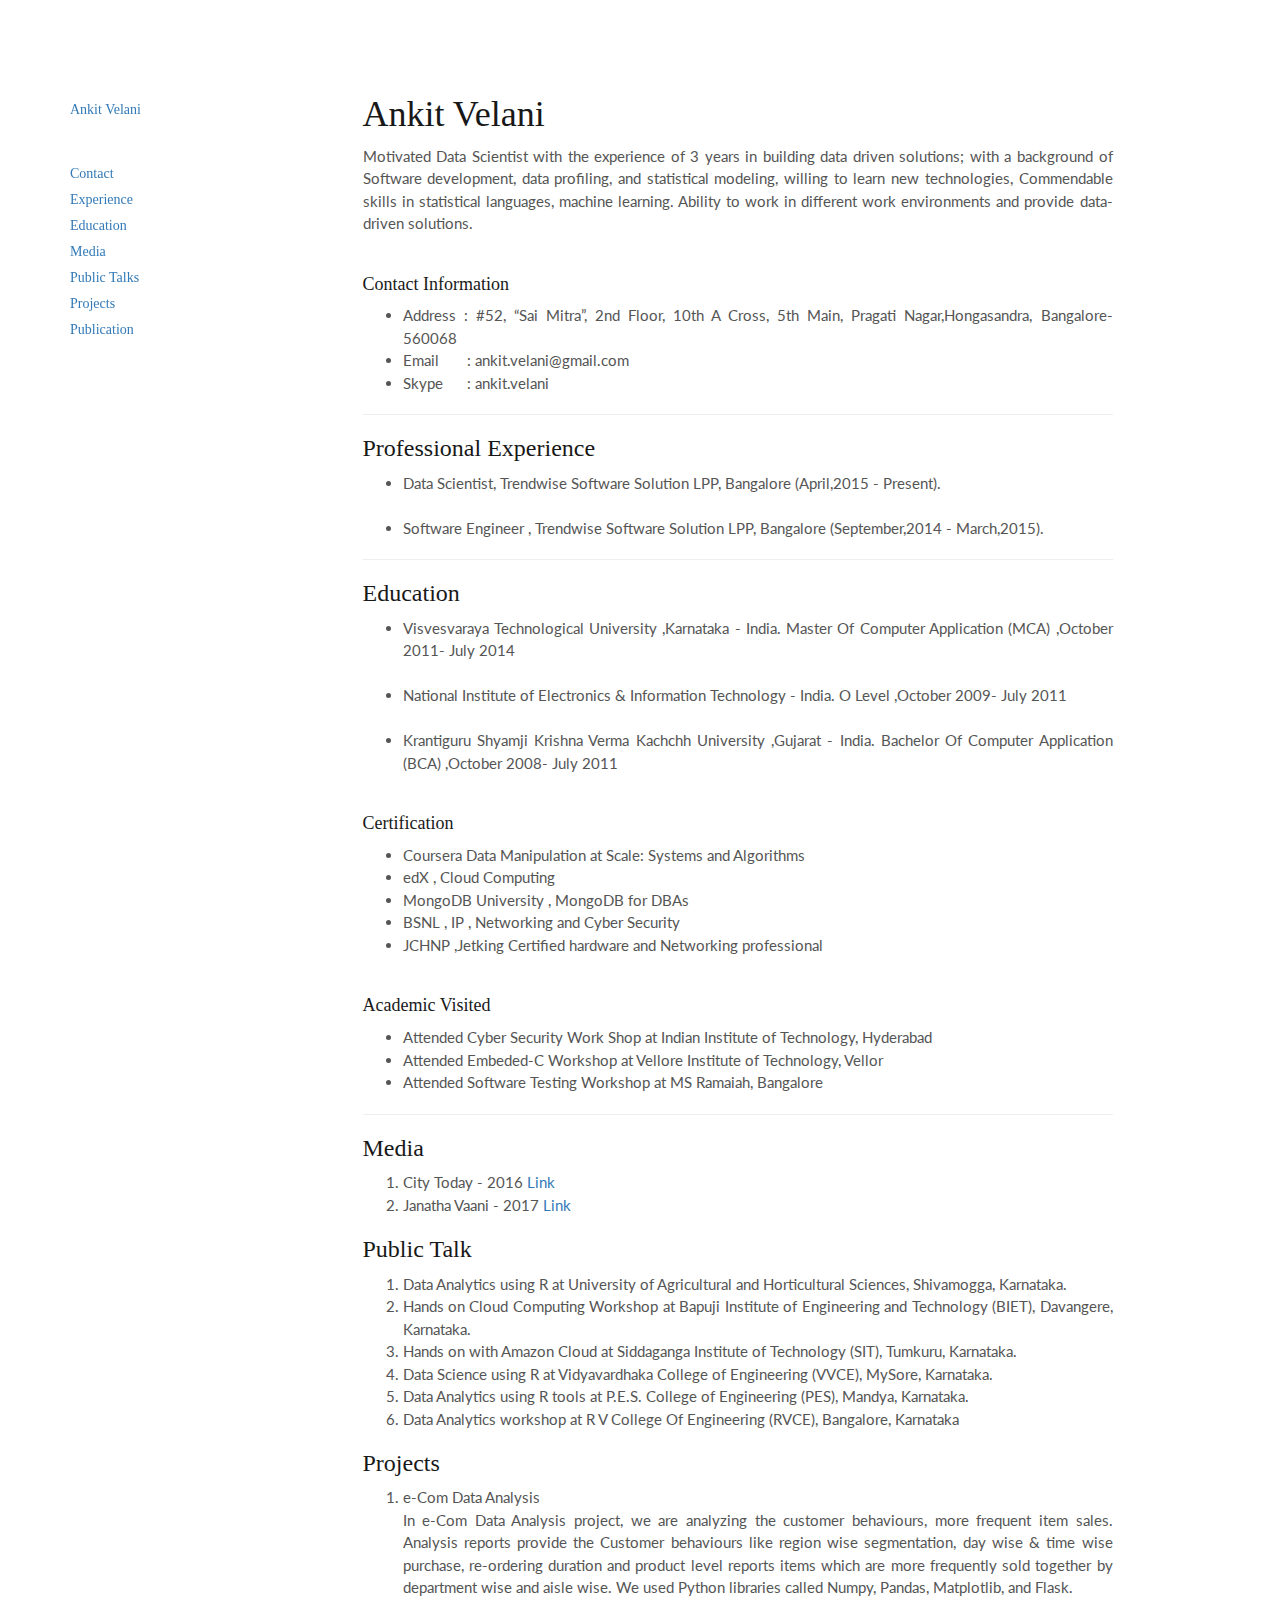
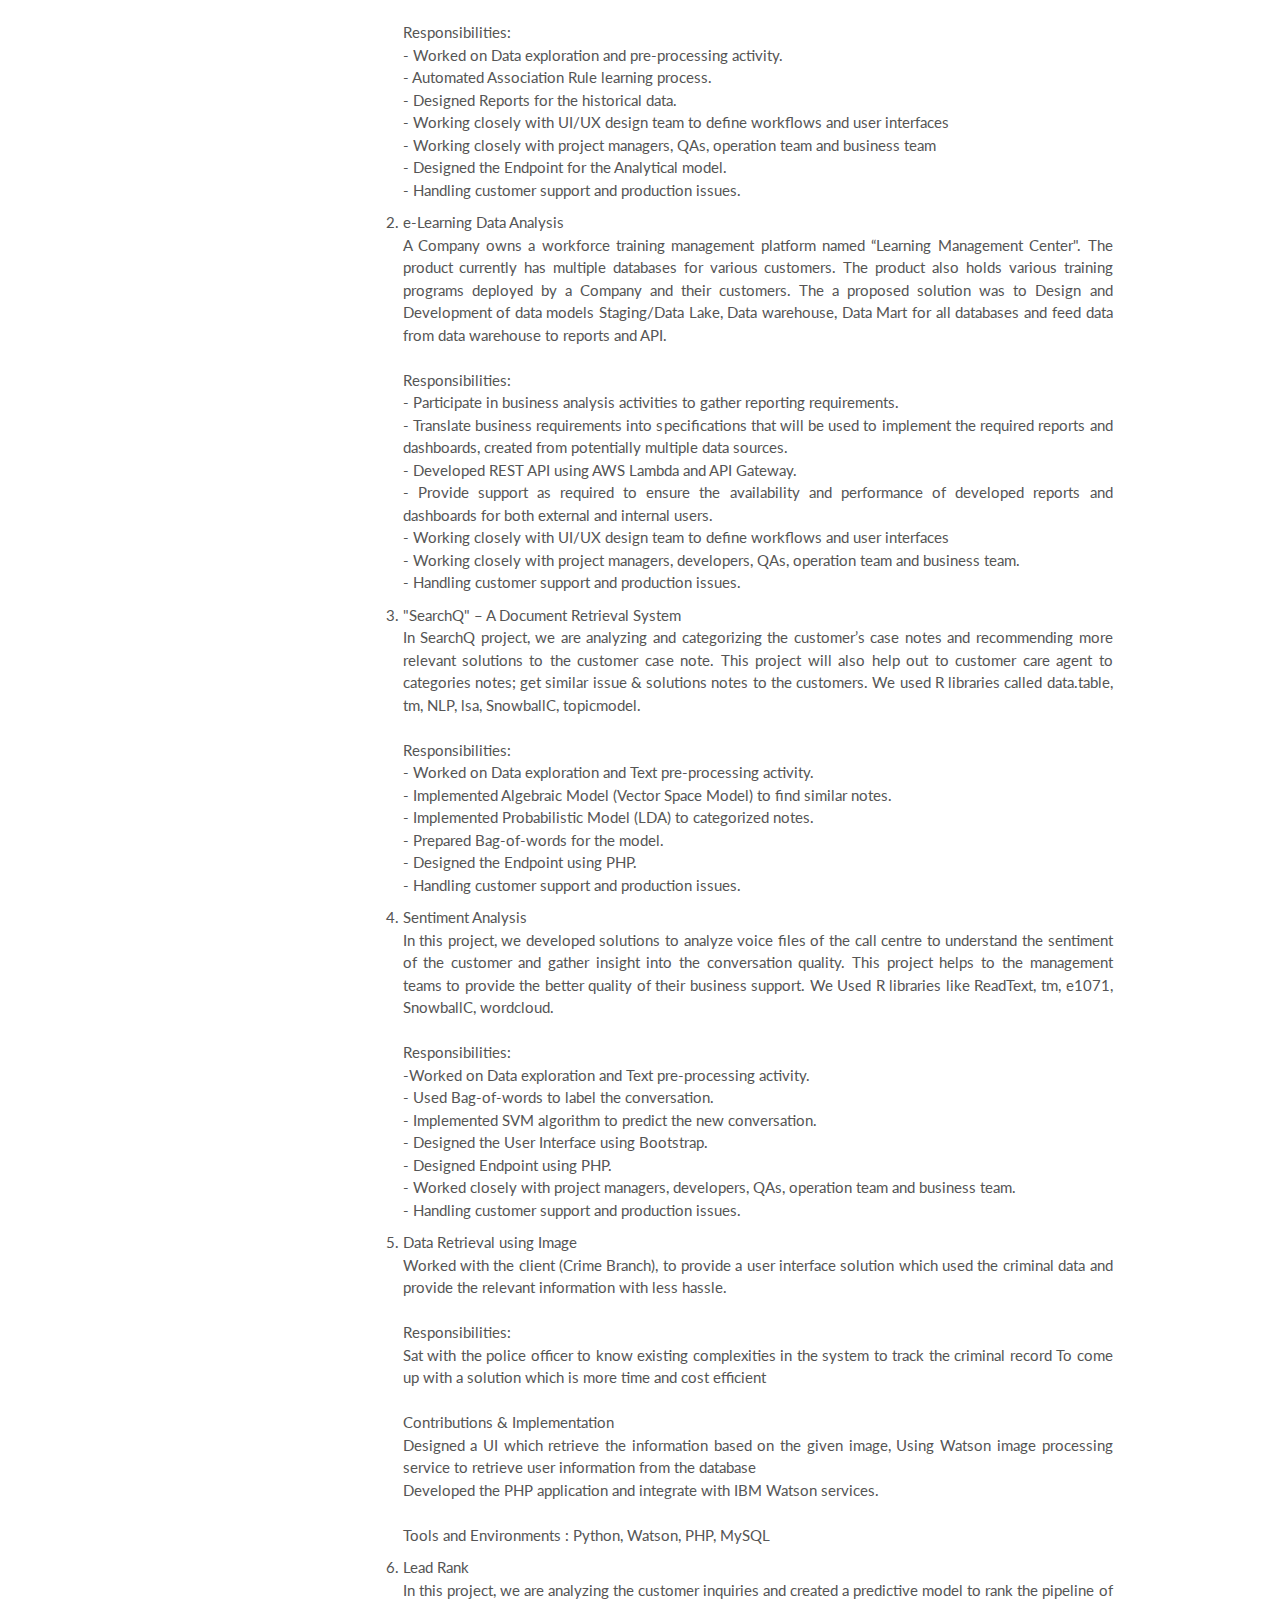
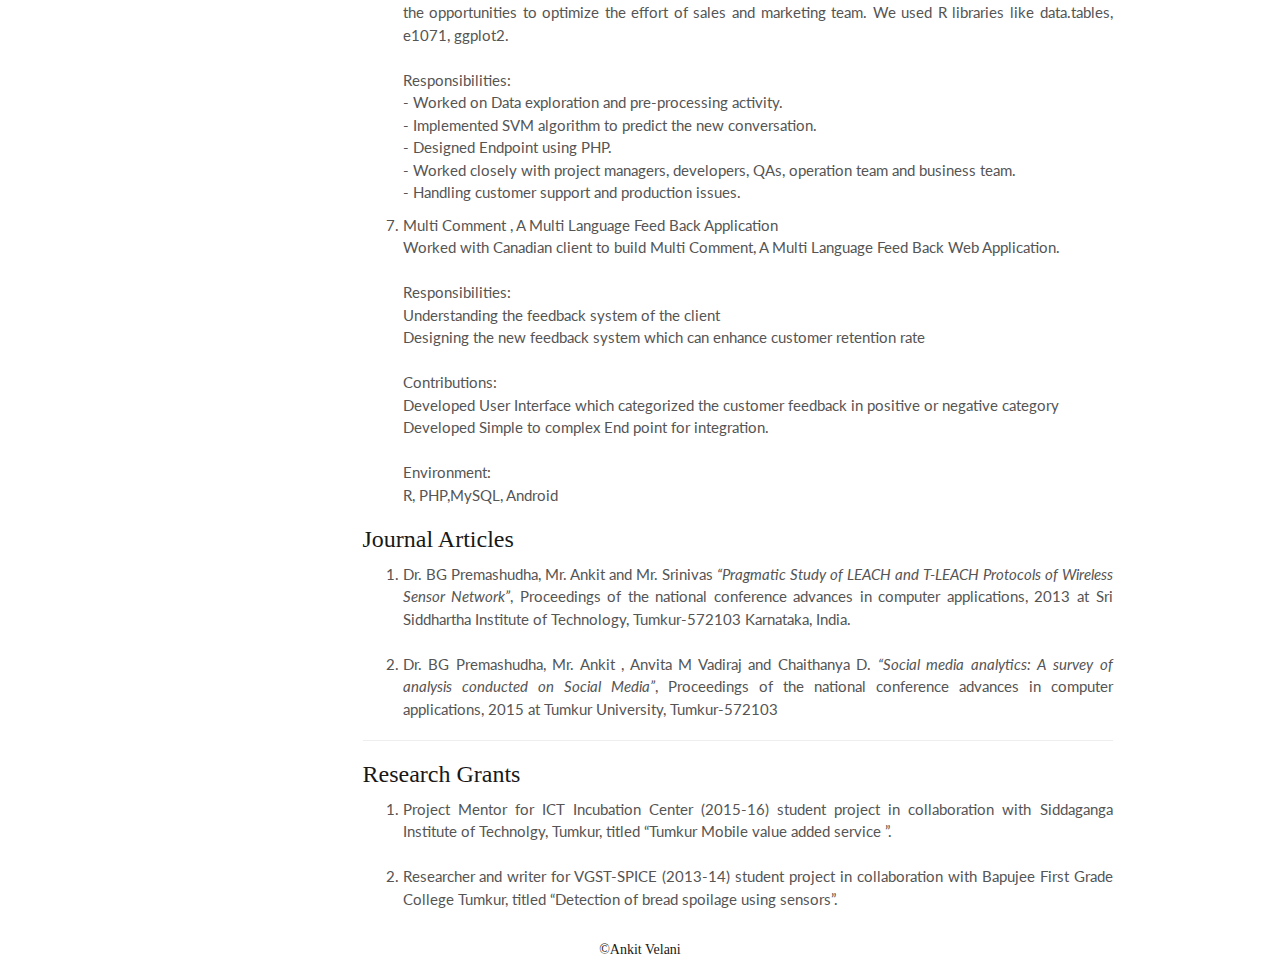
<file: index.html>
<!DOCTYPE html>

<html>
    <head>
        <meta charset="UTF-8">
        <title> Ankit Velani </title>
        <link href="css/bootstrap-theme.min.css" rel="stylesheet" type="text/css"/>
        <link href="css/bootstrap.min.css" rel="stylesheet" type="text/css"/>
        <link href="css/style.css" rel="stylesheet" type="text/css"/>
<script type="text/javascript" src="https://platform.linkedin.com/badges/js/profile.js" async defer></script>
        <style>
            body {
                position: relative;
                color: #181818;
                font-family:  "Times New Roman", serif;
                font-weight: normal;


            }
            ul.nav-pills {
                top:100px;
                position: fixed;
            }

            .text{
                font-family: 'Lato', sans-serif;
                color:#555;
                font-size: 15px;
                line-height: 1.5;
                text-align: justify;
            }

            .nav>li>a {
                position: relative;
                display: block;
                padding: 2px 0px; 
                text-align: left;
            }
            .nav-pills>li.active>a, .nav-pills>li.active>a:focus, .nav-pills>li.active>a:hover {
                color:#555;
                background-color: transparent;
            }

            .nav>li>a:focus, .nav>li>a:hover {
                text-decoration: none;
                background: transparent;
            }
        </style>

    </head>
    <body>
    <body data-spy="scroll" data-target="#myScrollspy" data-offset="20">

        <div class="container">
            <div class="row">
               
                <nav class="col-sm-3 hidden-xs" id="myScrollspy">



                    <ul class="nav nav-pills nav-stacked">
                        <li class="text-center">

                            <!-- Personal Detail  
                            <img src="image/ankit.jpg" class="img img-responsive img-thumbnail" style="border-radius: 0px;border:2px solid whitesmoke;max-width: 150px;">
                            <h3>Ankit Velani</h3>
                            <h4>Data Scientist</h4>
                            <!-- End Personal Detail -->
                              
                        <div class="LI-profile-badge"  data-version="v1" data-size="medium" data-locale="en_US" data-type="vertical" data-theme="light" data-vanity="ankitvelani"><a class="LI-simple-link" href='https://in.linkedin.com/in/ankitvelani?trk=profile-badge'>Ankit Velani</a></div>
                      
                            <br><br>
                        </li> 

                        <li><a href="#contact">Contact </a></li>
                        <li><a href="#experience">Experience</a></li>
                        <li><a href="#education">Education</a></li>
                        <li><a href="#media">Media</a></li>
                        <li><a href="#public-talk">Public Talks</a></li>
  			<li><a href="#projects">Projects</a></li>
                        <li><a href="#publication">Publication</a></li>


                    </ul>
                </nav>
                <div class="col-sm-8" style="margin-top: 75px;">
                    <div id="contact">
                            <div class="visible-xs ">
                                    <img src="image/ankit.jpg" class="img img-responsive img-thumbnail center-block" style="border-radius: 0px;border:2px solid whitesmoke;max-width: 150px;">
                             
                            </div>
                        <h1>Ankit Velani</h1>
                        <p class="text-justify text ">
                           Motivated Data Scientist with the experience of 3 years in building data driven solutions; with a background of Software development, data profiling, and statistical modeling, willing to learn new technologies, Commendable skills in statistical languages, machine learning. Ability to work in different work environments and provide data-driven solutions.


                        </p
                        <br><br>
                        <h4>Contact Information</h4>
                        <ul class="text">
                            
                            <li>Address : #52, “Sai Mitra”, 2nd Floor, 10th A Cross, 5th Main, Pragati Nagar,Hongasandra, Bangalore- 560068</li>
                            <li>Email   &nbsp;&nbsp;&nbsp;&nbsp;&nbsp;&nbsp;: ankit.velani@gmail.com</li>
                            <li>Skype   &nbsp;&nbsp;&nbsp;&nbsp;&nbsp;: ankit.velani</li>

                        </ul>
                        <hr>
                        
                    </div>
                    <div id="experience">
                        <h3>Professional Experience</h3>
                        <ul class="text">
                            <li>
                                Data Scientist, Trendwise Software Solution LPP, Bangalore (April,2015 - Present).
                            </li>
                            <br>
                            <li>
                                Software Engineer , Trendwise Software Solution LPP, Bangalore (September,2014 - March,2015).
                            </li>
                        </ul>
                        <hr>
                    </div>
                    <div id="education">
                        <h3>Education</h3>
                        <ul class="text">
                           
                            <li>
                                Visvesvaraya Technological University ,Karnataka - India. Master Of Computer Application (MCA) ,October 2011- July 2014
                            </li>
                            <br>
                            <li>
                                National Institute of Electronics & Information Technology - India. O Level ,October 2009- July 2011
                            </li>
                            <br>
                            <li>
                                Krantiguru Shyamji Krishna Verma Kachchh University ,Gujarat - India. Bachelor Of Computer Application (BCA) ,October 2008- July 2011
                            </li>
                        </ul>
                        <br>
                        <h4>Certification</h4>
                        <ul class="text">
                            <li>
                                Coursera Data Manipulation at Scale: Systems and Algorithms
                            </li>
                            
                            <li>
                                edX , Cloud Computing
                            </li>
                            
                            <li>
                                MongoDB University , MongoDB for DBAs
                            </li>
                           
                            <li>BSNL , IP , Networking and Cyber Security</li>
                            
                            <li>
                                JCHNP ,Jetking Certified hardware and Networking professional
                            </li>

                        </ul>
                        <br>
                        <h4>Academic Visited</h4>
                        <ul class="text">
                            <li>Attended Cyber Security Work Shop at Indian Institute of Technology, Hyderabad</li>
                            <li>Attended Embeded-C Workshop at Vellore Institute of Technology, Vellor</li>
                            <li>Attended Software Testing Workshop at MS Ramaiah, Bangalore</li>
                        </ul>
                        <hr>

                    </div>
<div id="media">
<h3>Media</h3>
<ol class="text">
	<li> City Today - 2016 <a target='_new' href='https://www.slideshare.net/slideshow/embed_code/key/KffIpzr3Ae1Cmn'>Link</a> </li>
	<li> Janatha Vaani - 2017 <a target='_new' href='https://media.licdn.com/media-proxy/ext?w=800&h=800&f=n&hash=%2BytjA7bD%2BiWU2RjS5p3YvV%2B7ynE%3D&ora=1%2CaFBCTXdkRmpGL2lvQUFBPQ%2CxAVta5g-0R6jnhodx1Ey9KGTqAGj6E5DQJHUA3L0CHH05IbfPWjof8KKebOi9UASfiVVjQA6Lbu1EWHhQ47pfYO9eY8n3Z_tJZP5agYUbhl4lWdI'> Link </a> </li>
</ol>
</div>
<div id="public-talk">
<h3>Public Talk</h3>
<ol class='text'>
	<li>Data Analytics using R at University of Agricultural and Horticultural Sciences, Shivamogga, Karnataka.</li>
	<li>Hands on Cloud Computing Workshop at Bapuji Institute of Engineering and Technology (BIET), Davangere, Karnataka.</li>
	<li>Hands on with Amazon Cloud at Siddaganga Institute of Technology (SIT), Tumkuru, Karnataka.</li>
	<li>Data Science using R at Vidyavardhaka College of Engineering (VVCE), MySore, Karnataka.</li>
	<li>Data Analytics using R tools at P.E.S. College of Engineering (PES), Mandya, Karnataka.</li>
	<li>Data Analytics workshop at R V College Of Engineering (RVCE), Bangalore, Karnataka</li>
</ol>
</div>
		 <div id="projects">
		<h3>Projects</h3>
		<ol class='text'>
			<li>
				e-Com Data Analysis
				<p>
In e-Com Data Analysis project, we are analyzing the customer behaviours, more frequent
item sales. Analysis reports provide the Customer behaviours like region wise segmentation, day wise & time wise purchase, re-ordering duration and product level reports items which are more frequently sold together by department wise and aisle wise. We used Python libraries called Numpy, Pandas, Matplotlib, and Flask. 
<br><br>
Responsibilities:
<br>
- Worked on Data exploration and pre-processing activity.
<br>
- Automated Association Rule learning process.
<br>
- Designed Reports for the historical data.
<br>
- Working closely with UI/UX design team to define workflows and user interfaces
<br>
- Working closely with project managers, QAs, operation team and business team
<br>
- Designed the Endpoint for the Analytical model.
<br>
- Handling customer support and production issues.
				</p>
			</li>
			<li>
				e-Learning Data Analysis
				<p>
A Company owns a workforce training management platform named “Learning Management Center". The product currently has multiple databases for various customers. The product also holds various training programs deployed by a Company and their customers. The a proposed solution was to Design and Development of data models Staging/Data Lake, Data warehouse, Data Mart for all databases and feed data from data warehouse to reports and API.
<br><br>
Responsibilities:
<br>
- Participate in business analysis activities to gather reporting requirements.
<br>
- Translate business requirements into specifications that will be used to implement the required reports and dashboards, created from potentially multiple data sources.
<br>
- Developed REST API using AWS Lambda and API Gateway.
<br>
- Provide support as required to ensure the availability and performance of developed reports 
and dashboards for both external and internal users.
<br>
- Working closely with UI/UX design team to define workflows and user interfaces
<br>
- Working closely with project managers, developers, QAs, operation team and business team.
<br>
- Handling customer support and production issues.
				</p>
			</li>

<li>
"SearchQ" – A Document Retrieval System
	<p>

In SearchQ project, we are analyzing and categorizing the customer’s case notes and recommending more relevant solutions to the customer case note. This project will also help out to customer care agent to categories notes; get similar issue & solutions notes to the customers. We used R libraries called data.table, tm, NLP, lsa, SnowballC, topicmodel.
<br><br>
Responsibilities:
<br>
- Worked on Data exploration and Text pre-processing activity.
<br>
- Implemented Algebraic Model (Vector Space Model) to find similar notes.
<br>
- Implemented Probabilistic Model (LDA) to categorized notes.
<br>
- Prepared Bag-of-words for the model.
<br>
- Designed the Endpoint using PHP.
<br>
- Handling customer support and production issues.
	</p>
</li>
<li>
Sentiment Analysis
<p>
In this project, we developed solutions to analyze voice files of the call centre to understand the sentiment of the customer and gather insight into the conversation quality. This project helps to the management teams to provide the better quality of their business support. We Used R libraries like ReadText, tm, e1071, SnowballC, wordcloud.
<br><br>
Responsibilities:
<br>
-Worked on Data exploration and Text pre-processing activity.
<br>
- Used Bag-of-words to label the conversation.
<br>
- Implemented SVM algorithm to predict the new conversation.
<br>
- Designed the User Interface using Bootstrap.
<br>
- Designed Endpoint using PHP.
<br>
- Worked closely with project managers, developers, QAs, operation team and business team.
<br>
- Handling customer support and production issues.

</p>
</li>
<li>
Data Retrieval using Image
<p>
Worked with the client (Crime Branch), to provide a user interface solution which used the criminal data and provide the relevant information with less hassle. 
<br><br>
Responsibilities:
<br>
Sat with the police officer to know existing complexities in the system to track the criminal record 
To come up with a solution which is more time and cost efficient 
<br><br>
Contributions & Implementation 
<br>
Designed a UI which retrieve the information based on the given image, Using Watson image processing service to retrieve user information from the database
<br>
Developed the PHP application and integrate with IBM Watson services.
<br><br>
Tools and Environments :
Python, Watson, PHP, MySQL 
</p>
</li>
<li>
Lead Rank

<p>
In this project, we are analyzing the customer inquiries and created a predictive model to rank the pipeline of the opportunities to optimize the effort of sales and marketing team. We used R libraries like data.tables, e1071, ggplot2.
<br><br>
Responsibilities:
<br>
- Worked on Data exploration and pre-processing activity.
<br>
- Implemented SVM algorithm to predict the new conversation.
<br>
- Designed Endpoint using PHP.
<br>
- Worked closely with project managers, developers, QAs, operation team and business team.
<br>
- Handling customer support and production issues.
</p>
</li>
<li>
Multi Comment , A Multi Language Feed Back Application
<p>

Worked with Canadian client to build Multi Comment, A Multi Language Feed Back Web Application.
<br><br>
Responsibilities:
<br>
Understanding the feedback system of the client
<br>
Designing the new feedback system which can enhance customer retention rate 
<br><br>
Contributions:
<br>Developed User Interface which categorized the customer feedback in positive or negative category 
<br>Developed Simple to complex End point for integration.
<br><br>
Environment: 
<br>R, PHP,MySQL, Android

</p>
</li>
		</ol>
  		 </div>
                    <div id="publication">
                        <h3>Journal Articles</h3>
                        <ol class="text">
                            <li>
                                Dr. BG Premashudha, Mr. Ankit and Mr. Srinivas <i>“Pragmatic Study of LEACH and T-LEACH
                                Protocols of Wireless Sensor Network”</i>, Proceedings of the national conference advances
in computer applications, 2013 at Sri Siddhartha Institute of Technology, Tumkur-572103
Karnataka, India.
                            </li>
                            <br>
                            <li>
                                Dr. BG Premashudha, Mr. Ankit , Anvita M Vadiraj and Chaithanya D. <i> “Social media analytics: A survey of analysis conducted on Social Media”</i>, Proceedings of the national conference advances
in computer applications, 2015 at Tumkur University, Tumkur-572103

                               
                                
                            </li>
                        </ol>
                        <hr>
                         <h3>Research Grants</h3>
                         <ol class="text">
                             <li>
                                   Project Mentor for ICT Incubation Center (2015-16) student project in
collaboration with Siddaganga Institute of Technolgy, Tumkur, titled “Tumkur Mobile value added service ”.
                             </li>
                             <br>
                             <li>
                                Researcher and writer for VGST-SPICE (2013-14) student project in
collaboration with Bapujee First Grade College Tumkur, titled “Detection of bread spoilage
using sensors”.
                             </li>
                         </ol>
                    </div>
                </div>
            </div>
        </div>
        
        <footer class="text-center">
            <br>
            &COPY;Ankit Velani
             
        </footer>
        <script src="js/jquery-1.11.0.js" type="text/javascript"></script>

        <script src="js/bootstrap.min.js" type="text/javascript"></script>

    </body>
</html>
</file>
<file: css/style.css>
/*
To change this license header, choose License Headers in Project Properties.
To change this template file, choose Tools | Templates
and open the template in the editor.
*/
/* 
    Created on : 27 Jun, 2016, 6:27:05 PM
    Author     : ankit
*/

@import url(https://fonts.googleapis.com/css?family=Lato);
</file>
